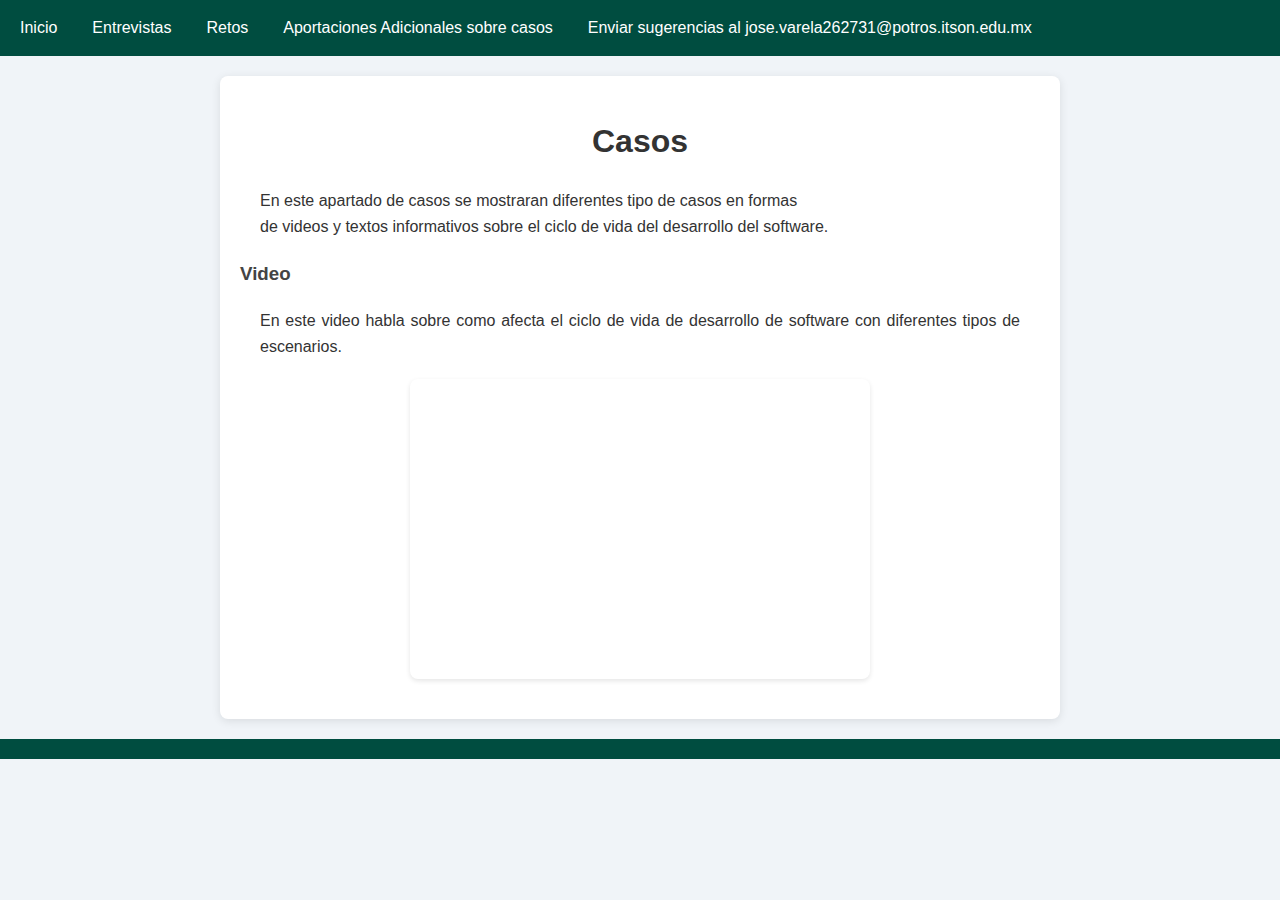
<file: Casos.html>
<!DOCTYPE html>
<html lang="es">
<head>
    <meta charset="UTF-8">
    <meta name="viewport" content="width=device-width, initial-scale=1.0">
    <title>a</title>
    <link rel="stylesheet" href="styles.css">
</head>
<body>

    <!-- Menú desplegable -->
    <nav>
        <ul>
           <li><a href="Index.html">Inicio</a></li>
            <li><a href="Entrevistas.html">Entrevistas</a>
            <li><a href="Retos.html">Retos</a></li>
            <li><a href="Aportaciones.php">Aportaciones Adicionales sobre casos</a></li>
            
                
            </li>
           <li><a href="https://mail.google.com/mail/?view=cm&fs=1&to=jose.varela262731@potro.itson.edu.mx&su=Sugerencias">Enviar sugerencias al jose.varela262731@potros.itson.edu.mx</a></li>
        </ul>
    </nav>

    <!-- Contenido principal -->
    <main>
        <h1>Casos</h1>
        <p>En este apartado de casos se mostraran diferentes tipo de casos en formas <br>
        de videos y textos informativos sobre el ciclo de vida del desarrollo del software.</p>
        
        <h3>Video</h3>
        <p>En este video habla sobre como afecta el ciclo de vida de desarrollo de software con diferentes tipos de escenarios.</p>
        <iframe width="460" height="300" src="https://www.youtube.com/embed/6FsmLwUlTV4?si=YL3H4xeHwvYDaYMP" title="YouTube video player" frameborder="0" allow="accelerometer; autoplay; clipboard-write; encrypted-media; gyroscope; picture-in-picture; web-share" referrerpolicy="strict-origin-when-cross-origin" allowfullscreen></iframe>


    </main>
<nav class="2"></nav>
</body>
</html>
</file>
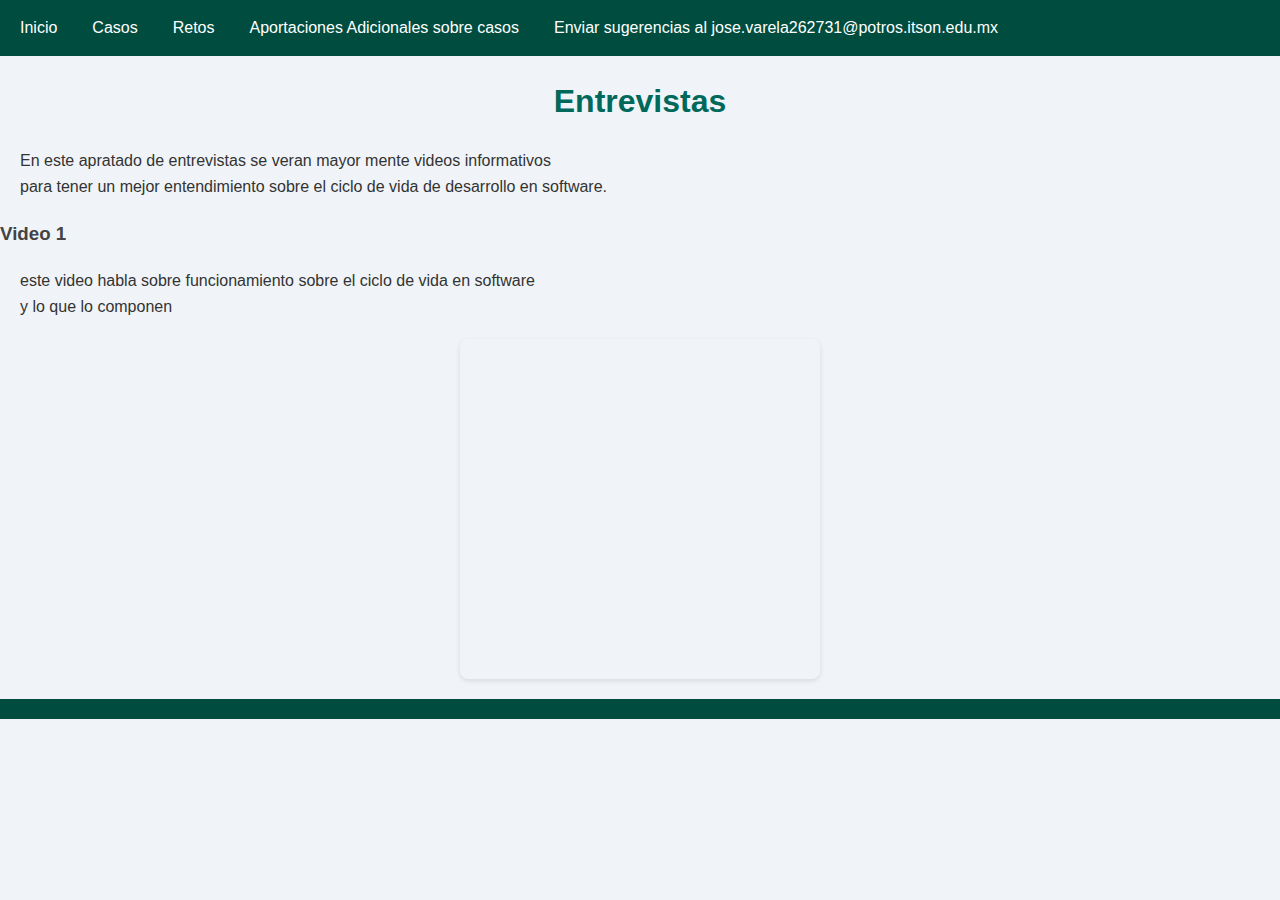
<file: Entrevistas.html>
<!DOCTYPE html>
<html>
<head>
	<meta charset="utf-8">
	<meta name="viewport" content="width=device-width, initial-scale=1">
	<title>Entrevistas</title>
	<link rel="stylesheet" href="styles.css">
</head>
<body>

	 <!-- Menú desplegable -->
    <nav>
        <ul>
            <li><a href="Index.html">Inicio</a></li>
            <li><a href="Casos.html">Casos</a></li>
            <li><a href="Retos.html">Retos</a></li>
            <li><a href="Aportaciones.php">Aportaciones Adicionales sobre casos </a></li>


                
            </li>
            <li><a href="https://mail.google.com/mail/?view=cm&fs=1&to=jose.varela262731@potro.itson.edu.mx&su=Sugerencias">Enviar sugerencias al jose.varela262731@potros.itson.edu.mx</a></li>
        </ul>
    </nav>

<h1>Entrevistas</h1>

<p>En este apratado de entrevistas se veran mayor mente videos informativos <br>para tener un mejor entendimiento sobre el ciclo de vida de desarrollo en software.</p>

<h3>Video 1</h3>
<p>este video habla sobre funcionamiento sobre el ciclo de vida en software <br>y lo que lo componen</p>
<iframe width="360" height="340" src="https://www.youtube.com/embed/s5ABwHaN7as?si=goX_3LB8XFbZOFlM" title="YouTube video player" frameborder="0" allow="accelerometer; autoplay; clipboard-write; encrypted-media; gyroscope; picture-in-picture; web-share" referrerpolicy="strict-origin-when-cross-origin" allowfullscreen></iframe>



<nav class="2"></nav>
</body>
</html>
</file>
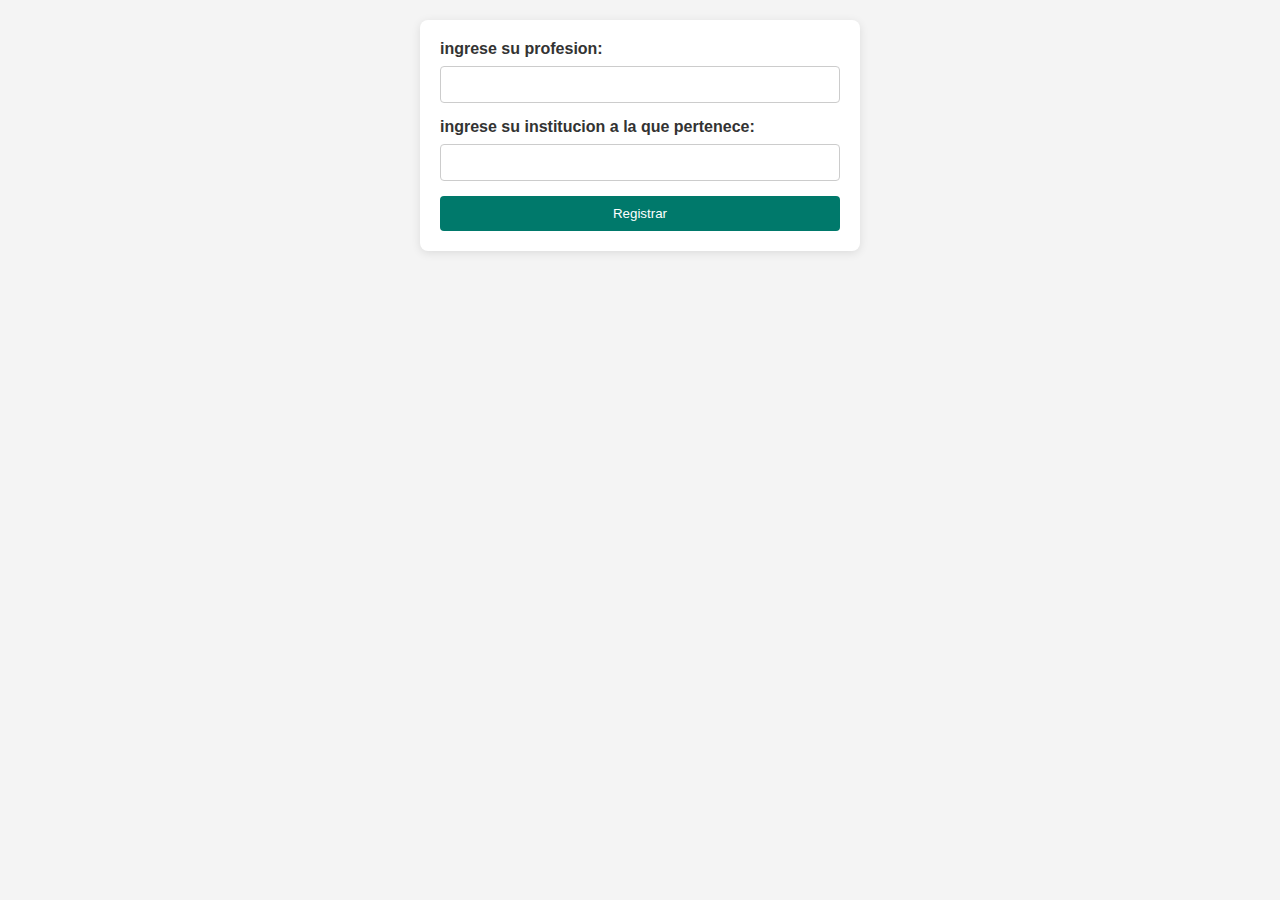
<file: identificarse.html>
<!DOCTYPE html>
<html>
<head>
	<meta charset="utf-8">
	<meta name="viewport" content="width=device-width, initial-scale=1">
	<title>identificacion</title>
	<link rel="stylesheet" href="estilo1.css">
</head>
<body>
 
 <form action="identificador.php" method="post"> 
  <label>ingrese su profesion:</label>
 <input type="text" name="txtprofesion" required><br>

 <label>ingrese su institucion a la que pertenece:</label>
 <input type="text" name="txtinstitucion" required><br>


<button type="submit" name="btnRegistrar">Registrar</button>
</form>


</body>
</html>
</file>
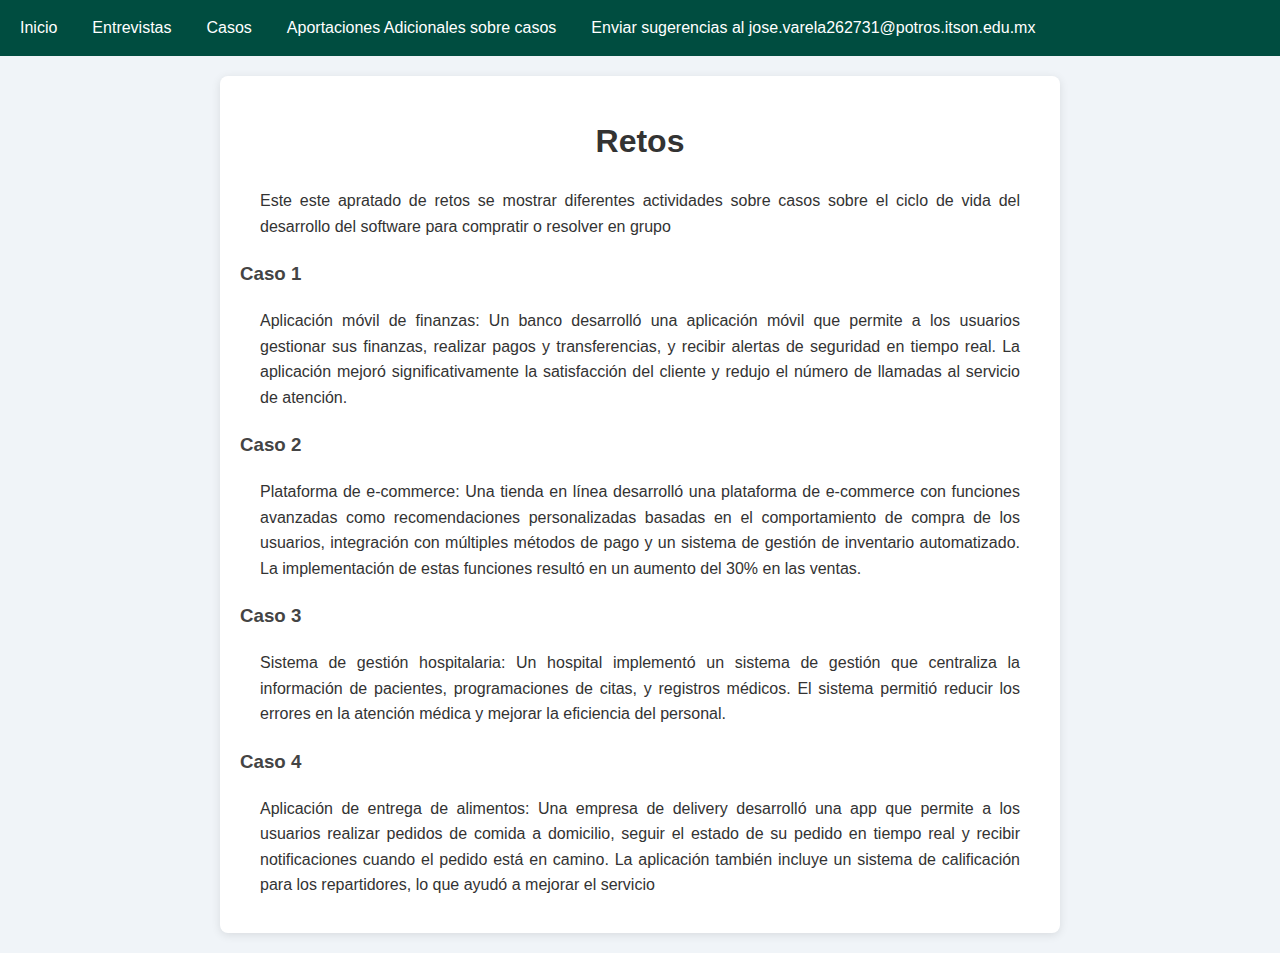
<file: retos.html>
<!DOCTYPE html>
<html lang="es">
<head>
    <meta charset="UTF-8">
    <meta name="viewport" content="width=device-width, initial-scale=1.0">
    <title>a</title>
    <link rel="stylesheet" href="styles.css">
</head>
<body>

    <!-- Menú desplegable -->
    <nav>
        <ul>
            <li><a href="Index.html">Inicio</a></li>
            <li><a href="Entrevistas.html">Entrevistas</a>
            <li><a href="Casos.html">Casos</a></li>
            <li><a href="Aportaciones.php">Aportaciones Adicionales sobre casos</a></li>
            
                
            </li>
            <li><a href="https://mail.google.com/mail/?view=cm&fs=1&to=jose.varela262731@potro.itson.edu.mx&su=Sugerencias">Enviar sugerencias al jose.varela262731@potros.itson.edu.mx</a></li>
        </ul>
    </nav>

    <!-- Contenido principal -->
    <main>
        <h1>Retos</h1>
        <p>Este este apratado de retos se mostrar diferentes actividades sobre casos sobre el ciclo de vida del desarrollo del software para compratir o resolver en grupo</p>

        <h3>Caso 1</h3>
        <p>Aplicación móvil de finanzas: Un banco desarrolló una aplicación móvil que permite a los usuarios gestionar sus finanzas, realizar pagos y transferencias, y recibir alertas de seguridad en tiempo real. La aplicación mejoró significativamente la satisfacción del cliente y redujo el número de llamadas al servicio de atención.</p>

        <h3>Caso 2</h3>
        <p>Plataforma de e-commerce: Una tienda en línea desarrolló una plataforma de e-commerce con funciones avanzadas como recomendaciones personalizadas basadas en el comportamiento de compra de los usuarios, integración con múltiples métodos de pago y un sistema de gestión de inventario automatizado. La implementación de estas funciones resultó en un aumento del 30% en las ventas.</p>

        <h3>Caso 3</h3>
        <p>Sistema de gestión hospitalaria: Un hospital implementó un sistema de gestión que centraliza la información de pacientes, programaciones de citas, y registros médicos. El sistema permitió reducir los errores en la atención médica y mejorar la eficiencia del personal.</p>

        <h3>Caso 4</h3>
        <p>Aplicación de entrega de alimentos: Una empresa de delivery desarrolló una app que permite a los usuarios realizar pedidos de comida a domicilio, seguir el estado de su pedido en tiempo real y recibir notificaciones cuando el pedido está en camino. La aplicación también incluye un sistema de calificación para los repartidores, lo que ayudó a mejorar el servicio</p>
       
    </main>

</body>
</html>
</file>
<file: styles.css>
/* Estilos globales */
body {
    font-family: Arial, sans-serif;
    font-size: 16px;
    line-height: 1.5;
    color: black;
    background-color: #000000; /* Color de fondo gris claro */
    text-align: justify;
    margin: 0;
    padding: 0;
}

/* Estilos para el menú */
nav {    
    background-color: #000000; /* negro */
    padding: 10px;
    overflow: hidden;
}

nav ul {
    list-style: none;
    margin: 0;
    padding: 0;
}

nav ul li {
    float: left;
    position: relative;
}

nav ul li a {
    display: block;
    padding: 10px 20px;
    color: white;
    text-decoration: none;
}

nav ul li a:hover {
    background-color: #00695c; /* Verde oscuro */
}

nav ul li ul {
    display: none;
    position: absolute;
    top: 100%;
    left: 0;
    background-color: #004d40;
    padding: 0;
    list-style: none;
}

nav ul li:hover ul {
    display: block;
}

nav ul li ul li a {
    width: 180px;
    padding: 10px;
    border-bottom: 1px solid white;
}

nav ul li ul li a:hover {
    background-color: #00796b; /* Verde más claro */
}

/* Contenido principal */
main {
    padding: 20px;
    background-color: white; /* Fondo blanco para el contenido principal */
    border-radius: 8px; /* Bordes redondeados */
    box-shadow: 0 2px 10px rgba(0, 0, 0, 0.1); /* Sombra sutil */
}

/* Botones */
button {
    border: none;
    padding: 10px 20px;
    cursor: pointer;
    background-color: #00695c; /* Color de fondo inicial para el botón */
    color: white; /* Texto blanco */
    border-radius: 4px; /* Bordes redondeados para el botón */
    transition: background-color 0.3s ease; /* Transición suave */
}

button:hover {
    background-color: #004d40; /* Verde más oscuro al pasar el ratón */
}

nav.2 {
    background-color: #000000; /* negro */
    padding: 10px;
}

/* Contenedor de imagen y texto */
.container {
    display: flex; /* Usamos flexbox para alinear los elementos */
    align-items: center; /* Alinea verticalmente al centro */
}

.container img {
    margin-right: 10px; /* Espacio entre la imagen y el texto */
    border-radius: 5px; /* Bordes redondeados en la imagen */
}

/* Estilos globales */
body {
    font-family: Arial, sans-serif; /* Tipo de letra Arial */
    font-size: 16px; /* Tamaño de letra */
    line-height: 1.6; /* Interlineado */
    color: #333; /* Color de texto oscuro para buena legibilidad */
    background-color: #f8f8f8; /* Fondo gris claro */
    margin: 0; /* Sin márgenes */
    padding: 0; /* Sin padding */
}

/* Estilos para el menú */
nav {
    background-color: #333; /* Color de fondo negro */
    padding: 10px; /* Espacio interno en el menú */
}

nav ul {
    list-style: none; /* Sin viñetas en la lista */
    margin: 0; /* Sin márgenes */
    padding: 0; /* Sin padding */
}

nav ul li {
    display: inline; /* Muestra los elementos en línea */
    margin-right: 15px; /* Espacio entre los elementos del menú */
}

nav ul li a {
    color: white; /* Texto blanco */
    text-decoration: none; /* Sin subrayado */
    padding: 5px 10px; /* Espacio interno en los enlaces */
    transition: background-color 0.3s; /* Transición suave para el fondo */
}

nav ul li a:hover {
    background-color: #00695c; /* Verde oscuro al pasar el ratón */
}

/* Estilo para encabezados */
h1 {
    color: #00695c; /* Verde oscuro para el título principal */
    text-align: center; /* Centra el título */
    margin-top: 20px; /* Margen superior */
}

h3 {
    color: #444; /* Color gris oscuro para subtítulos */
    margin-top: 20px; /* Margen superior */
}

/* Estilo para párrafos */
p {
    margin: 15px 20px; /* Margen superior e inferior, y espacio a los lados */
}

/* Estilo para iframe */
iframe {
    display: block; /* Asegura que el iframe esté en su propia línea */
    margin: 20px auto; /* Centra el iframe y añade margen */
    border-radius: 8px; /* Bordes redondeados para el iframe */
    box-shadow: 0 2px 5px rgba(0, 0, 0, 0.1); /* Sombra sutil */
}

/* Estilos adicionales */
nav.2 {
    background-color: #333; /* Negro para el segundo menú */
    padding: 10px; /* Espacio interno en el segundo menú */
}

/* Estilo para el contenedor de contenido */
.container {
    max-width: 800px; /* Ancho máximo del contenedor */
    margin: 0 auto; /* Centra el contenedor */
    padding: 20px; /* Espacio interno */
    background-color: white; /* Fondo blanco para el contenido */
    border-radius: 8px; /* Bordes redondeados */
    box-shadow: 0 2px 10px rgba(0, 0, 0, 0.1); /* Sombra sutil */
}

/* Estilos globales */
body {
    font-family: Arial, sans-serif; /* Tipo de letra Arial */
    font-size: 16px; /* Tamaño de letra */
    line-height: 1.6; /* Interlineado */
    color: #333; /* Color de texto oscuro */
    background-color: #f0f4f8; /* Fondo gris muy claro */
    margin: 0; /* Sin márgenes */
    padding: 0; /* Sin padding */
}

/* Estilos para el menú */
nav {
    background-color: #004d40; /* Verde oscuro */
    padding: 10px; /* Espacio interno en el menú */
}

nav ul {
    list-style: none; /* Sin viñetas en la lista */
    margin: 0; /* Sin márgenes */
    padding: 0; /* Sin padding */
}

nav ul li {
    display: inline; /* Muestra los elementos en línea */
    margin-right: 15px; /* Espacio entre los elementos del menú */
}

nav ul li a {
    color: white; /* Texto blanco */
    text-decoration: none; /* Sin subrayado */
    padding: 5px 10px; /* Espacio interno en los enlaces */
    transition: background-color 0.3s; /* Transición suave para el fondo */
}

nav ul li a:hover {
    background-color: #00796b; /* Verde más claro al pasar el ratón */
}

/* Contenido principal */
main {
    max-width: 800px; /* Ancho máximo del contenedor */
    margin: 20px auto; /* Centra el contenedor y añade margen supe

/* Estilos generales */
body {
    font-family: Arial, sans-serif;
    font-size: 16px;
    line-height: 1.5;
    color: #333;
    background-color: #f4f4f4;
    margin: 0;
    padding: 20px;
}

/* Menú desplegable */
nav {
    background-color: #000000; /* negro */
    padding: 10px;
}

nav ul {
    list-style: none;
    margin: 0;
    padding: 0;
}

nav ul li {
    display: inline; /* Cambia a inline para que aparezcan en una fila */
    margin-right: 15px; /* Espacio entre elementos del menú */
}

nav ul li a {
    color: white;
    text-decoration: none;
}

/* Estilos para el contenido principal */
main {
    margin-top: 20px;
}

/* Estilo para el formulario */
form {
    margin-bottom: 20px;
    background-color: white;
    padding: 15px;
    border-radius: 5px;
    box-shadow: 0 2px 5px rgba(0, 0, 0, 0.1);
}

/* Estilo para la tabla */
table {
    width: 100%;
    border-collapse: collapse;
    margin-top: 20px;
    background-color: white;
}

table th, table td {
    border: 1px solid #ccc;
    padding: 10px;
    text-align: left;
    vertical-align: top; /* Alinea el texto al inicio de la celda */
}

/* Ajustar el contenido largo en las celdas */
table td {
    word-wrap: break-word; /* Permite que las palabras se dividan y ajusten */
    max-width: 200px; /* Limita el ancho máximo de la celda */
}

/* Resaltar encabezados */
table th {
    background-color: #00796b; /* Verde oscuro */
    color: white;
}

/* Estilo para los enlaces */
a {
    color: #00796b; /* Color para enlaces */
}
a:hover {
    text-decoration: underline; /* Subrayar al pasar el mouse */
}

/* Estilo para los labels */
label {
    font-weight: bold; /* Negrita */
    display: block; /* Hace que el label ocupe toda la línea */
    margin-bottom: 5px; /* Espacio entre el label y el input */
    color: #555; /* Color de texto más suave */
}

/* Estilo para los inputs y textareas */
input[type="text"], textarea {
    width: 100%; /* Ancho completo */
    padding: 10px; /* Espaciado interno */
    border: 1px solid #ccc; /* Borde */
    border-radius: 5px; /* Bordes redondeados */
    box-shadow: inset 0 1px 3px rgba(0, 0, 0, 0.1); /* Sombra interna */
    margin-bottom: 15px; /* Espacio debajo de cada input */
    font-size: 16px; /* Tamaño de fuente */
}

/* Estilo para el textarea */
textarea {
    resize: vertical; /* Permite cambiar el tamaño solo en la dirección vertical */
}

/* Estilo para el botón */
button {
    background-color: #00796b; /* Verde oscuro */
    color: white; /* Color del texto */
    padding: 10px 15px; /* Espaciado interno */
    border: none; /* Sin borde */
    border-radius: 5px; /* Bordes redondeados */
    cursor: pointer; /* Cambia el cursor al pasar el mouse */
    font-size: 16px; /* Tamaño de fuente */
}

button:hover {
    background-color: #005b47; /* Color al pasar el mouse */
}

/* Estilos generales del cuerpo */
body {
    font-family: Arial, sans-serif; /* Tipografía */
    background-color: #f4f4f4; /* Fondo suave */
    margin: 0; /* Sin margen */
    padding: 20px; /* Espaciado interno */
}

/* Estilo para la tabla */
table {
    width: 100%; /* Ancho completo */
    border-collapse: collapse; /* Colapsar bordes */
    margin-top: 20px; /* Margen superior */
}

/* Estilo para las celdas de la tabla */
th, td {
    padding: 12px; /* Espaciado interno */
    text-align: left; /* Alineación del texto */
    border: 1px solid #ddd; /* Borde suave */
}

/* Estilo para los encabezados de la tabla */
th {
    background-color: #00796b; /* Fondo verde oscuro */
    color: white; /* Texto blanco */
    font-weight: bold; /* Negrita */
}

/* Estilo para las filas de la tabla */
tr:nth-child(even) {
    background-color: #f2f2f2; /* Color de fondo para filas pares */
}

tr:hover {
    background-color: #e0f2f1; /* Color de fondo al pasar el mouse */
}

/* Estilo para el menú */
nav {
    background-color: #333; /* Fondo oscuro */
    padding: 10px; /* Espaciado interno */
}

nav ul {
    list-style: none; /* Sin viñetas */
    padding: 0; /* Sin padding */
    margin: 0; /* Sin margen */
}

nav ul li {
    display: inline; /* Elementos en línea */
    margin-right: 20px; /* Espacio entre elementos */
}

nav ul li a {
    color: white; /* Texto blanco */
    text-decoration: none; /* Sin subrayado */
}

nav ul li a:hover {
    text-decoration: underline; /* Subrayado al pasar el mouse */
}

/* Estilo para el encabezado de la página */
h1 {
    color: #333; /* Color del texto */
    text-align: center; /* Centrar el texto */
}

/* Estilos generales del cuerpo */
body {
    font-family: Arial, sans-serif; /* Tipografía */
    background-color: #f4f4f4; /* Fondo suave */
    margin: 0; /* Sin margen */
    padding: 20px; /* Espaciado interno */
}

/* Estilo para el formulario */
form {
    background-color: #ffffff; /* Fondo blanco para el formulario */
    padding: 20px; /* Espaciado interno */
    border-radius: 8px; /* Bordes redondeados */
    box-shadow: 0 2px 10px rgba(0, 0, 0, 0.1); /* Sombra suave */
    max-width: 400px; /* Ancho máximo */
    margin: 0 auto; /* Centrar formulario */
}

/* Estilo para los labels */
label {
    display: block; /* Hacer que cada label ocupe toda la línea */
    margin-bottom: 8px; /* Espaciado inferior */
    font-weight: bold; /* Negrita */
    color: #333; /* Color del texto */
}

/* Estilo para los inputs */
input[type="text"] {
    width: 100%; /* Ancho completo */
    padding: 10px; /* Espaciado interno */
    margin-bottom: 15px; /* Espaciado inferior */
    border: 1px solid #ccc; /* Borde suave */
    border-radius: 4px; /* Bordes redondeados */
    box-sizing: border-box; /* Asegurar que el padding y el borde se incluyan en el ancho */
}

/* Estilo para el botón */
button {
    background-color: #00796b; /* Color de fondo */
    color: white; /* Color del texto */
    padding: 10px; /* Espaciado interno */
    border: none; /* Sin borde */
    border-radius: 4px; /* Bordes redondeados */
    cursor: pointer; /* Cambiar el cursor al pasar el mouse */
    width: 100%; /* Ancho completo */
}

/* Cambiar color del botón al pasar el mouse */
button:hover {
    background-color: #005b4f; /* Color más oscuro */
}
</file>
<file: estilo1.css>
/* Estilos generales del cuerpo */
body {
    font-family: Arial, sans-serif; /* Tipografía */
    background-color: #f4f4f4; /* Fondo suave */
    margin: 0; /* Sin margen */
    padding: 20px; /* Espaciado interno */
}

/* Estilo para la tabla */
table {
    width: 100%; /* Ancho completo */
    border-collapse: collapse; /* Colapsar bordes */
    margin-top: 20px; /* Margen superior */
}

/* Estilo para las celdas de la tabla */
th, td {
    padding: 12px; /* Espaciado interno */
    text-align: left; /* Alineación del texto */
    border: 1px solid #ddd; /* Borde suave */
}

/* Estilo para los encabezados de la tabla */
th {
    background-color: #00796b; /* Fondo verde oscuro */
    color: white; /* Texto blanco */
    font-weight: bold; /* Negrita */
}

/* Estilo para las filas de la tabla */
tr:nth-child(even) {
    background-color: #f2f2f2; /* Color de fondo para filas pares */
}

tr:hover {
    background-color: #e0f2f1; /* Color de fondo al pasar el mouse */
}

/* Estilo para el menú */
nav {
    background-color: #333; /* Fondo oscuro */
    padding: 10px; /* Espaciado interno */
}

nav ul {
    list-style: none; /* Sin viñetas */
    padding: 0; /* Sin padding */
    margin: 0; /* Sin margen */
}

nav ul li {
    display: inline; /* Elementos en línea */
    margin-right: 20px; /* Espacio entre elementos */
}

nav ul li a {
    color: white; /* Texto blanco */
    text-decoration: none; /* Sin subrayado */
}

nav ul li a:hover {
    text-decoration: underline; /* Subrayado al pasar el mouse */
}

/* Estilo para el encabezado de la página */
h1 {
    color: #333; /* Color del texto */
    text-align: center; /* Centrar el texto */
}

/* Estilos generales del cuerpo */
body {
    font-family: Arial, sans-serif; /* Tipografía */
    background-color: #f4f4f4; /* Fondo suave */
    margin: 0; /* Sin margen */
    padding: 20px; /* Espaciado interno */
}

/* Estilo para el formulario */
form {
    background-color: #ffffff; /* Fondo blanco para el formulario */
    padding: 20px; /* Espaciado interno */
    border-radius: 8px; /* Bordes redondeados */
    box-shadow: 0 2px 10px rgba(0, 0, 0, 0.1); /* Sombra suave */
    max-width: 400px; /* Ancho máximo */
    margin: 0 auto; /* Centrar formulario */
}

/* Estilo para los labels */
label {
    display: block; /* Hacer que cada label ocupe toda la línea */
    margin-bottom: 8px; /* Espaciado inferior */
    font-weight: bold; /* Negrita */
    color: #333; /* Color del texto */
}

/* Estilo para los inputs */
input[type="text"] {
    width: 100%; /* Ancho completo */
    padding: 10px; /* Espaciado interno */
    margin-bottom: 15px; /* Espaciado inferior */
    border: 1px solid #ccc; /* Borde suave */
    border-radius: 4px; /* Bordes redondeados */
    box-sizing: border-box; /* Asegurar que el padding y el borde se incluyan en el ancho */
}

/* Estilo para el botón */
button {
    background-color: #00796b; /* Color de fondo */
    color: white; /* Color del texto */
    padding: 10px; /* Espaciado interno */
    border: none; /* Sin borde */
    border-radius: 4px; /* Bordes redondeados */
    cursor: pointer; /* Cambiar el cursor al pasar el mouse */
    width: 100%; /* Ancho completo */
}

/* Cambiar color del botón al pasar el mouse */
button:hover {
    background-color: #005b4f; /* Color más oscuro */
}
</file>
